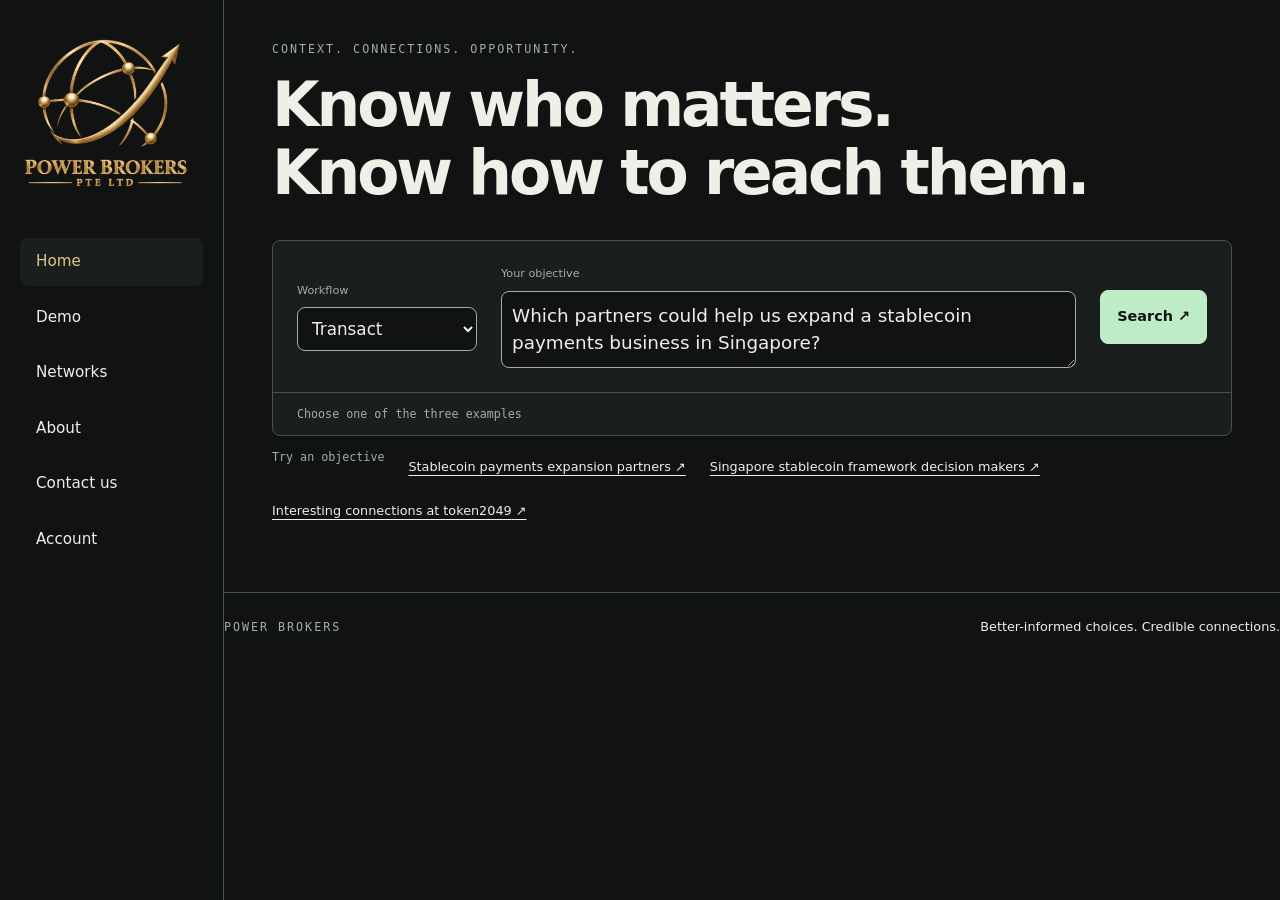
<file: index.html>
<!doctype html>
<html lang="en">
  <head>
    <meta charset="UTF-8" />
    <meta name="viewport" content="width=device-width, initial-scale=1.0" />
    <meta name="description" content="Power Brokers: explore three curated public-source journeys through people, institutions and evidence." />
    <meta name="robots" content="noindex, nofollow" />
    <meta name="referrer" content="no-referrer" />
    <meta http-equiv="Content-Security-Policy" content="default-src 'none'; script-src 'self'; style-src 'self' 'unsafe-inline'; img-src 'self' data:; media-src 'self'; font-src 'self'; connect-src 'none'; object-src 'none'; base-uri 'none'; form-action 'none'" />
    <title>Power Brokers — Know who matters. Know how to reach them.</title>
    <script type="module" crossorigin src="./assets/index-dNO0srKy.js"></script>
    <link rel="stylesheet" crossorigin href="./assets/index-CHl387BP.css">
  </head>
  <body><div id="root"></div></body>
</html>
</file>
<file: assets/index-CHl387BP.css>
:root{--gold: #dcc68d;--canvas: #111312;--surface: #1a1e1c;--border: #46534a;--text: #eeefe7;--muted: #a3aea5;--accent: #bdecc6;--on-accent: #111312;--danger: #f0a6a6;--warning: #e8cb91;color-scheme:dark;font-family:system-ui,-apple-system,BlinkMacSystemFont,Segoe UI,sans-serif;color:var(--text);background:var(--canvas);font-size:16px;line-height:1.55}.account-page{max-width:980px;margin:0 auto;padding:48px 0}.account-page>.eyebrow{color:var(--gold)}.account-card{border:1px solid var(--border);background:var(--surface);border-radius:12px;padding:28px;margin:28px 0;overflow-wrap:anywhere}.account-card>:last-child{margin-bottom:0}.account-card .meta{display:block;margin-top:20px}.account-heading{display:flex;flex-wrap:wrap;align-items:baseline;justify-content:space-between;gap:12px}.workspace-picker{display:grid;gap:8px;margin:20px 0}.workspace-picker select{width:100%;min-height:44px}.billing-state{text-transform:capitalize;color:var(--gold);font-size:1.2rem;font-weight:650}.billing-plan{border-top:1px solid var(--border);padding:24px 0}.plan-price{font-size:1.6rem;color:var(--gold);margin-bottom:16px}.plan-price .meta{display:inline;margin:0}.account-card>.button{margin-right:12px;margin-bottom:12px}@media(max-width:600px){.account-card{padding:20px}.account-page{padding:28px 0}}*{box-sizing:border-box}body{margin:0}button,input,textarea,select{font:inherit}button,a,input,select,textarea,summary{-webkit-tap-highlight-color:transparent}a{color:inherit;text-underline-offset:4px}a:hover{color:var(--accent)}button,.button{display:inline-flex;align-items:center;justify-content:center;gap:8px;min-height:44px;border:1px solid var(--border);border-radius:8px;padding:10px 16px;background:transparent;color:var(--text);cursor:pointer;font-size:.9rem;font-weight:600;text-decoration:none}button:hover,.button:hover{border-color:var(--accent);color:var(--accent)}button:disabled,button[aria-disabled=true]{opacity:.65;cursor:wait}button.primary,.button.primary{background:var(--accent);border-color:var(--accent);color:var(--on-accent)}:focus-visible{outline:3px solid var(--accent);outline-offset:4px}h1,h2,h3,h4,p{margin-top:0}h1{font-size:clamp(2rem,4.2vw,3.65rem);line-height:1.12;letter-spacing:-.04em;max-width:1000px;margin-bottom:24px}h2{font-size:1.6rem;line-height:1.2;letter-spacing:-.03em;margin-bottom:16px}h3{font-size:1.08rem;line-height:1.35;margin-bottom:12px}h4{font-size:1rem}p{margin-bottom:12px}.muted,.meta,.input-note{color:var(--muted)}.meta,.eyebrow{font-family:ui-monospace,SFMono-Regular,Consolas,monospace;font-size:.73rem;line-height:1.6}.eyebrow{color:var(--muted);text-transform:uppercase;letter-spacing:.17em;margin-bottom:12px}.id{overflow-wrap:anywhere}.badge{display:inline-block;flex-shrink:0;border:1px solid var(--border);border-radius:4px;color:var(--muted);font-size:.72rem;padding:5px 10px}.site-sidebar{position:fixed;inset:0 auto 0 0;width:224px;padding:28px 20px;border-right:1px solid var(--border);background:var(--canvas);overflow-y:auto;z-index:10}.brand{display:flex;align-items:center}.brand img{width:170px;height:auto;object-fit:contain}.site-sidebar nav{display:flex;flex-direction:column;gap:8px;margin-top:40px}.site-sidebar nav a{display:block;padding:12px 16px;border-radius:8px;text-decoration:none;font-size:.95rem}.site-sidebar nav a[aria-current=page]{color:var(--gold);background:var(--surface)}.site-sidebar nav a:hover{background:var(--surface)}.menu-toggle{display:none}.site-content{margin-left:224px;min-width:0}.information-page{max-width:800px;padding:48px 0}.information-page p{font-size:1.15rem;line-height:1.8;margin-bottom:24px}.contact-email{font-size:clamp(1.1rem,3vw,1.8rem);color:var(--gold)}#objective-review,#objective-composer{scroll-margin-top:24px}main{max-width:1384px;padding:40px 48px 64px;margin:auto;min-height:65vh}main:focus{outline:none}.hero{margin-bottom:32px}.hero h1{font-size:clamp(2.4rem,4.8vw,4.4rem);margin-bottom:16px;letter-spacing:-.05em}.hero h1 span{color:var(--text)}.hero>p:last-child{font-size:1.1rem;color:var(--muted)}.composer-tabs,.section-heading{display:flex;align-items:center;justify-content:space-between;gap:16px}.composer-tabs{margin-bottom:8px}.button-group{display:flex;gap:8px}.button-group button{border:0;border-radius:0;border-bottom:3px solid transparent}.button-group button[aria-pressed=true]{border-color:var(--accent);color:var(--text)}.composer{background:var(--surface);border:1px solid var(--border);border-radius:8px;overflow:hidden}.composer-main{display:grid;grid-template-columns:180px 1fr auto;align-items:center;gap:24px;padding:24px}.composer-main label{font-size:.7rem;color:var(--muted)}.composer-main select{padding-left:0;border:0;font-size:1.05rem;color:var(--text);min-width:0}.composer-main textarea{border:0;padding:6px 0;resize:vertical;min-height:68px;line-height:1.5;font-size:1.15rem;color:var(--text)}.composer-main .primary{min-height:54px}.composer-footer{display:flex;justify-content:space-between;gap:24px;padding:12px 24px;border-top:1px solid var(--border);font-size:.78rem;color:var(--muted)}.examples{display:flex;flex-wrap:wrap;align-items:center;gap:8px 24px;margin-top:12px}.text-button{padding:4px 0;border:0;border-radius:0;background:none;text-align:left;text-decoration:underline;text-underline-offset:4px;min-height:36px;font-size:.8rem;font-weight:500}.input-note{font-size:.75rem;margin:8px 0 32px}.preview{margin-top:32px}.split{display:grid;grid-template-columns:minmax(0,1.25fr) minmax(0,1fr);border:1px solid var(--border);border-radius:8px;overflow:hidden;background:var(--surface)}.results{min-width:0}.split aside{border-left:1px solid var(--border);padding:24px;min-width:0}.inset{padding:20px 24px 0}.entity-result{display:flex;gap:16px;padding:24px;border-bottom:1px solid var(--border)}.entity-result:last-child{border-bottom:0}.rank{font-family:ui-monospace,monospace;font-size:.75rem;color:var(--muted);padding-top:3px}.result-body{min-width:0;flex:1}.entity-result .section-heading{align-items:flex-start}.entity-result h3 a{text-decoration:none}.entity-result h3 span{color:var(--muted)}.entity-result .meta{margin-bottom:4px}.citation{margin:12px 0}.citation p{font-size:.9rem;margin-bottom:3px}.evidence-links{display:inline-flex;flex-wrap:wrap;gap:12px}.evidence-links button{color:var(--muted);font-size:.72rem;min-height:32px}.evidence-links button:hover{color:var(--accent)}.uncertainty{border-left:2px solid var(--warning);padding:4px 12px;font-size:.84rem;color:var(--warning);margin:12px 0}.coverage{padding:16px 0;color:var(--muted);font-size:.78rem}.coverage p{margin-bottom:4px}.network-view h2{font-size:1.4rem}.network-view>.muted{font-size:.82rem}.network-diagram{width:100%;display:block;margin:12px 0;overflow:visible}.network-diagram line{stroke:var(--border);stroke-width:1.5}.network-diagram circle{fill:var(--surface);stroke:var(--muted);stroke-width:1.5}.network-diagram text{fill:var(--text);font:14px system-ui}.network-diagram .graph-label{font-size:12px;fill:var(--muted)}.node-list{padding-left:24px;font-size:.82rem}.node-list li{margin-bottom:8px}.plain-list{list-style:none;padding:0}.plain-list>li{padding:12px 0;border-bottom:1px solid var(--border)}.edge p{font-size:.86rem}.edge strong{display:block}.panel{background:var(--surface);border:1px solid var(--border);border-radius:8px;padding:24px;margin:24px 0}.panel>.panel{border-width:0;padding:0}.review>label{margin-top:20px}label{display:flex;flex-direction:column;gap:8px;font-size:.84rem;font-weight:500}input,select,textarea{display:block;width:100%;border:1px solid var(--border);border-radius:8px;padding:12px;background:var(--canvas);color:var(--text);min-height:44px}textarea{resize:vertical;min-height:88px}.form-grid{display:grid;grid-template-columns:1fr 1fr;gap:20px;margin:24px 0}fieldset{margin:24px 0;padding:16px;border:1px solid var(--border);border-radius:8px}legend{padding:0 8px;font-size:.84rem}.criteria{display:flex;gap:16px;flex-wrap:wrap;margin-bottom:12px}.criteria>div{flex:1;min-width:160px}.criteria button{margin-top:8px}.review>.primary{margin-top:24px}details{margin:16px 0}summary{cursor:pointer;font-size:.85rem;padding:8px 0;min-height:44px}pre{white-space:pre-wrap;overflow-wrap:anywhere;color:var(--muted);font-size:.75rem}.error{border:1px solid var(--danger);border-radius:8px;padding:16px;margin:24px 0;color:var(--danger)}.error button{margin-left:16px}.original-input{white-space:pre-wrap}.brief-intro,.next-step{padding:32px 0;margin-top:24px;border-top:1px solid var(--border)}.next-step{display:flex;justify-content:space-between;align-items:center;gap:24px}.report{margin-top:32px}.report-grid{display:grid;grid-template-columns:1fr 1fr;gap:16px}.report-grid .panel{margin:0}.facts{display:grid;grid-template-columns:repeat(2,minmax(0,1fr));gap:16px}.facts dt{color:var(--muted);font-size:.75rem}.facts dd{margin:4px 0;overflow-wrap:anywhere}.authority{border-left:2px solid var(--border);padding:16px;margin:16px 0}.claim{border-top:1px solid var(--border);padding-top:24px;margin-top:24px}.actions{display:flex;flex-wrap:wrap;gap:12px;margin:24px 0}.back{display:inline-block;margin-bottom:24px}.target-picker{max-width:600px;margin:24px 0}.access-path{border-top:1px solid var(--border);padding:24px 0}.access-path ol{display:flex;gap:40px;flex-wrap:wrap;padding-left:24px}.drawer{position:fixed;margin:0 0 0 auto;inset:0;width:min(640px,100%);height:100dvh;max-height:100dvh;max-width:100%;background:var(--surface);color:var(--text);border:0;border-left:1px solid var(--border);padding:32px;overflow:auto}.drawer::backdrop{background:#000000a6}.drawer .section-heading{align-items:flex-start}.evidence-item{border-top:1px solid var(--border);margin:24px 0;padding:24px 0}.evidence-item h3{margin-top:16px}blockquote{margin:20px 0;padding:12px 16px;border-left:2px solid var(--muted);font-size:.95rem}footer{max-width:1288px;margin:auto;border-top:1px solid var(--border);padding:24px 0;display:flex;justify-content:space-between;gap:24px;align-items:center;font-size:.8rem}footer p{margin:0}footer .eyebrow{margin:0}.skip{position:fixed;left:16px;top:-100px;z-index:20;padding:12px;background:var(--accent);color:var(--on-accent)}.skip:focus{top:12px}@media(max-width:1000px){main{padding:32px 24px}.composer-main{grid-template-columns:155px 1fr}.composer-main>.primary{grid-column:2;justify-self:end}.split{grid-template-columns:1fr}.split aside{border-left:0;border-top:1px solid var(--border)}.network-diagram{max-height:280px}footer{margin:0 24px;flex-wrap:wrap}.hero h1{font-size:3.5rem}}@media(max-width:600px){.site-sidebar{position:sticky;top:0;width:100%;padding:8px 20px;border-right:0;border-bottom:1px solid var(--border);display:flex;justify-content:space-between;align-items:center;overflow:visible}.brand img{width:130px;height:58px}.menu-toggle{display:inline-flex}.site-sidebar nav{display:none;position:absolute;top:100%;left:0;width:min(260px,90vw);max-height:calc(100dvh - 80px);overflow-y:auto;margin:0;padding:20px;border:1px solid var(--border);background:var(--canvas);box-shadow:12px 16px 28px #0000004d}.site-sidebar[data-open=true] nav{display:flex}.site-content{margin-left:0}.information-page{padding:24px 0}#objective-review,#objective-composer{scroll-margin-top:100px}main{padding:28px 20px 48px}.hero h1{font-size:2.6rem}.hero>p:last-child{font-size:.95rem}.hero .eyebrow{font-size:.65rem}.composer-tabs>.meta{display:none}.composer-tabs button{font-size:.85rem}.composer-main{display:flex;flex-direction:column;align-items:stretch;gap:16px;padding:20px}.composer-main textarea{font-size:1rem}.composer-main>.primary{width:100%}.composer-footer{padding:12px 20px}.composer-footer>.meta{display:none}.examples{gap:4px 12px}.examples>.meta{width:100%}.section-heading{align-items:flex-start;flex-wrap:wrap}.section-heading h2{font-size:1.4rem}.entity-result{padding:20px;gap:12px}.entity-result .section-heading>.text-button{display:none}.split aside{padding:20px}.form-grid,.report-grid,.facts{grid-template-columns:1fr}.panel{padding:20px}.criteria{display:block}.criteria>div{margin-bottom:16px}.next-step{display:block}.next-step .button{margin-top:16px}.drawer{padding:24px 20px}.drawer .section-heading{flex-wrap:nowrap}.drawer h2{font-size:1.25rem}.drawer .section-heading>button{padding:8px;font-size:.8rem}.id{font-size:.66rem}.access-path ol{display:block}.access-path li{margin-bottom:12px}.preview>.section-heading{margin-bottom:16px}footer{display:block}footer>*{margin-bottom:12px!important}}@media(prefers-reduced-motion:reduce){*,*:before,*:after{animation:none!important;transition:none!important;scroll-behavior:auto!important}}.graph-edge{cursor:pointer}.graph-edge:hover .graph-stroke{stroke:var(--accent)}.network-diagram{max-height:360px}input,select,textarea,button,.button{border-color:var(--muted)}.composer-main textarea,.composer-main select{border:1px solid var(--muted);padding:10px}main,.drawer{overflow-wrap:anywhere}.section-heading>div,.section-heading>h2{min-width:0}select{min-width:0;max-width:100%}.pagination{padding:20px}.examples{align-items:flex-start}.examples .text-button{text-align:left;white-space:normal;overflow-wrap:anywhere;max-width:100%}.information-page .button{white-space:normal}.video-demo-page{max-width:1200px;margin:0 auto}.video-demo-page>.eyebrow{color:var(--gold)}.video-demo-page>.lede{max-width:760px}.video-demo-player{margin:28px 0 20px;overflow:hidden;border:1px solid var(--border);border-radius:12px;background:#080a09}.video-demo-player video{display:block;width:100%;height:auto;aspect-ratio:1920 / 1016;background:#080a09}.video-demo-player figcaption{padding:14px 18px;color:var(--muted);font-size:.8rem;border-top:1px solid var(--border)}.video-demo-actions{flex-wrap:wrap}.video-demo-overview{margin-top:40px;max-width:760px}.event-network{margin:24px 0;padding:28px;border-color:#485044;background:linear-gradient(145deg,#19201c,#111713 70%)}.event-network h2{margin-bottom:8px;font-size:clamp(1.65rem,3vw,2.35rem)}.event-network .network-view>.eyebrow{color:#d9b974}.event-network-toolbar{display:flex;flex-wrap:wrap;justify-content:space-between;gap:8px 20px;align-items:center}.event-counts{color:var(--muted);font-size:.82rem}.event-counts strong{color:var(--text);font-size:1.08rem}.event-counts span{margin:0 9px}.event-graph-scroll{overflow-x:auto;max-width:100%;border-radius:10px}.event-graph{display:block;width:100%;height:auto;max-height:610px;overflow:visible}.event-orbits ellipse{fill:none;stroke:#657265;stroke-opacity:.22;stroke-width:1;stroke-dasharray:3 9}.event-edge{cursor:pointer;transition:opacity .16s ease}.event-edge-event .event-edge-line{opacity:.64}.event-edge-role .event-edge-line{opacity:.9}.event-edge-integration .event-edge-line{opacity:1}.event-edge:hover .event-edge-line,.event-edge:focus .event-edge-line{stroke:#fff;stroke-width:3.2;opacity:1}.event-edge.is-dimmed{opacity:.13}.event-edge.is-dimmed:focus{opacity:1}.event-node{cursor:pointer;transition:opacity .16s ease}.event-node.is-dimmed{opacity:.32}.event-node .event-node-halo{fill:#b9e8ce;fill-opacity:.05;stroke:none}.event-node .event-node-disc{fill:#17251d;stroke:#b9e8ce;stroke-width:1.8}.event-node-person .event-node-disc{fill:#202722;stroke:#e9e8df}.event-node-center .event-node-disc{fill:#26291f;stroke:#d9b974;stroke-width:2}.event-node-center .event-node-halo{fill:#d9b974;fill-opacity:.08;stroke:#d9b974;stroke-opacity:.3;stroke-width:1}.event-node:hover .event-node-halo,.event-node:focus .event-node-halo,.event-node.is-selected .event-node-halo{fill-opacity:.15;stroke:#e9e8df;stroke-opacity:.9;stroke-width:2}.event-node text{fill:#f1f0e8;font-family:system-ui,sans-serif;pointer-events:none}.event-node .event-node-initials{font-size:17px;font-weight:650}.event-node .event-node-name{font-size:16px;font-weight:600;paint-order:stroke;stroke:#151d17;stroke-width:5px;stroke-linejoin:round}.event-node .event-node-subtitle{font-size:12px;fill:#bac5bb;paint-order:stroke;stroke:#151d17;stroke-width:4px}.event-node .event-center-title{font-size:19px;font-weight:750;fill:#efce88}.event-node .event-center-subtitle{font-size:10px;letter-spacing:1px;fill:#e1d4b6}.event-legend{display:flex;flex-wrap:wrap;gap:12px 24px;justify-content:center;font-size:.8rem;padding:12px 0}.event-legend span{display:inline-flex;align-items:center;gap:8px}.event-legend span:before{content:"";width:22px;border-top:2px solid}.event-legend-event{color:#d9b974}.event-legend-role{color:#b9e8ce}.event-legend-integration{color:#9fc4f6}.event-focus-note{min-height:2.5em;text-align:center;font-size:.83rem;color:var(--muted)}.event-network details{margin:12px 0}.event-network .node-list{columns:3;column-gap:30px;padding-top:10px}.event-network .node-list li{break-inside:avoid}.event-results{display:block}.event-results .results{display:grid;grid-template-columns:repeat(2,minmax(0,1fr))}.event-results .results>.inset{grid-column:1 / -1}.event-results .entity-result:nth-of-type(odd){border-right:1px solid var(--border)}.event-research-notes{margin:12px 0;color:var(--muted);font-size:.85rem}.event-research-notes .coverage{margin-top:18px}@media(max-width:640px){.composer textarea{min-height:8rem}.event-network{padding:16px}.event-graph{min-width:720px;max-height:none}.event-network .node-list{columns:1}.event-results .results{grid-template-columns:1fr}.event-results .entity-result:nth-of-type(odd){border-right:0}.event-legend{justify-content:flex-start}}
</file>
